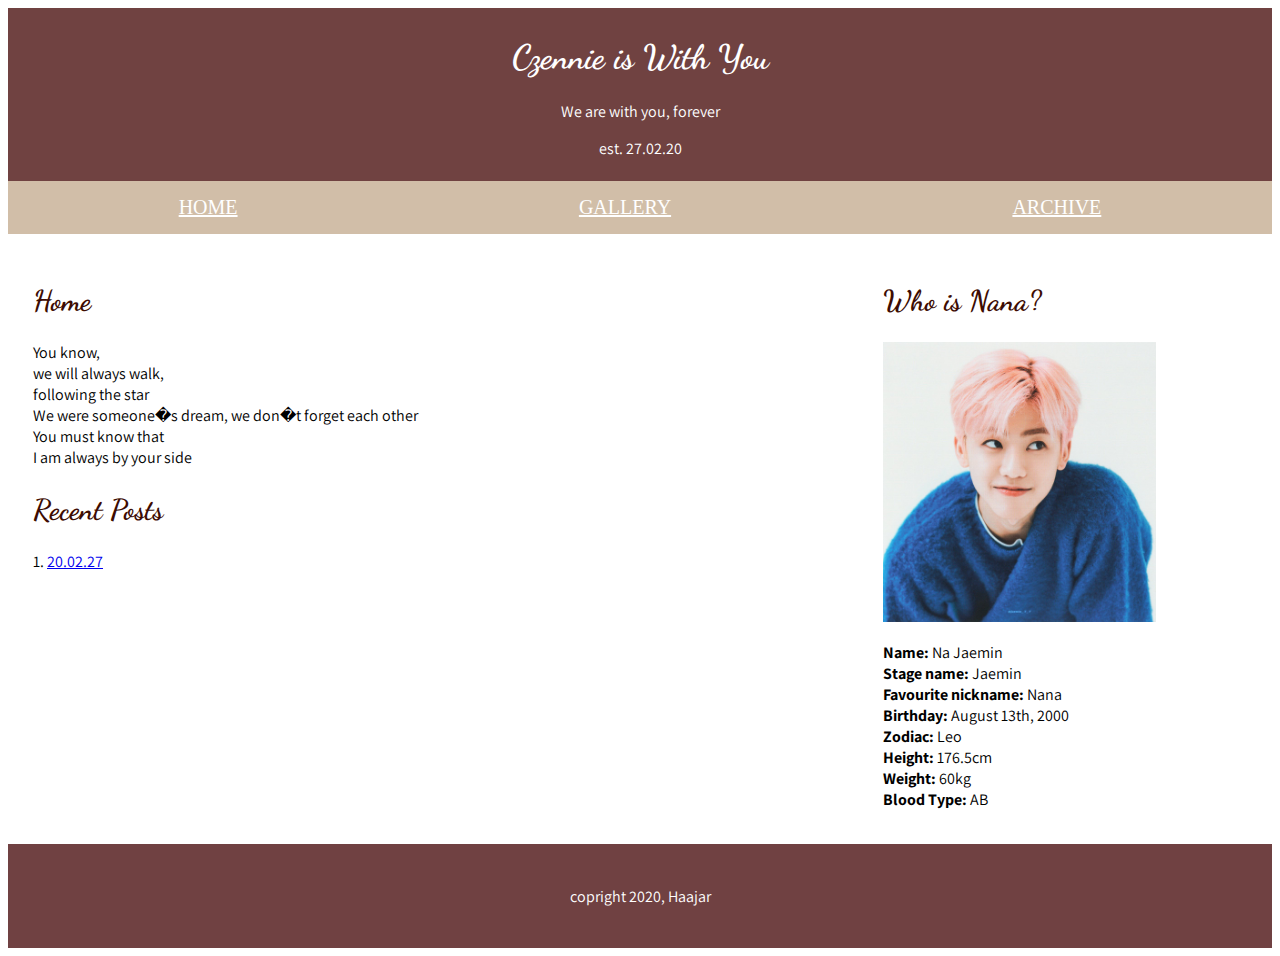
<file: index.html>
<!DOCTYPE html>
<html>
<head>
	<link rel="stylesheet" type="text/css" href="styles/stylesheet.css">
	<title> Czennie is with you!</title>
	<link href="https://fonts.googleapis.com/css?family=Assistant|Dancing+Script|Pacifico&display=swap" rel="stylesheet">
</head>
<body>
	<div id="top">
	<div class="header">
	<h1> Czennie is With You </h1>
	<p> We are with you, forever </p>
	<p font-size="5px"> est. 27.02.20 </p>
	</div>
	<div class="topnav">
	<a href="index.html"> HOME </a>
	<a href="gallery.html"> GALLERY </a>
	<a href="archive.html"> ARCHIVE </a>
	</div>
	</div>
	<div class="columns">
	<div class="main">
	<h2> Home </h2>
	<p> You know,<br>
	 we will always walk, <br>
	following the star </br>
	We were someone�s dream, we don�t forget each other </br>
	You must know that </br>
	I am always by your side </br>
	</p>
	<h2> Recent Posts </h2>
	<p> 1. <a href="one.html" id="1">  20.02.27 </a> </p>
	</div>
	<div class="side">
	<h2> Who is Nana? </h2>
	<img src="images/nctdream-japan-scan.jpg" width="75%" height="50%" title="birthday image from SMTOWN 'from star' page" alt="birthday picture of jaemin holding his hair, in a white long sleeved t-shirt, with autograph">
	<p> <strong> Name: </strong> Na Jaemin </br>
	<strong> Stage name: </strong> Jaemin </br>
	<strong> Favourite nickname: </strong> Nana </br>
	<strong> Birthday: </strong> August 13th, 2000 </br>
	<strong> Zodiac: </strong> Leo </br>
	<strong> Height: </strong> 176.5cm </br>
	<strong> Weight: </strong> 60kg </br>
	<strong> Blood Type: </strong> AB </br>
	</div>
	</div>
	<div class="footer">
	<p> copright 2020, Haajar </p>
	</div>	
</body>
</html>
</file>
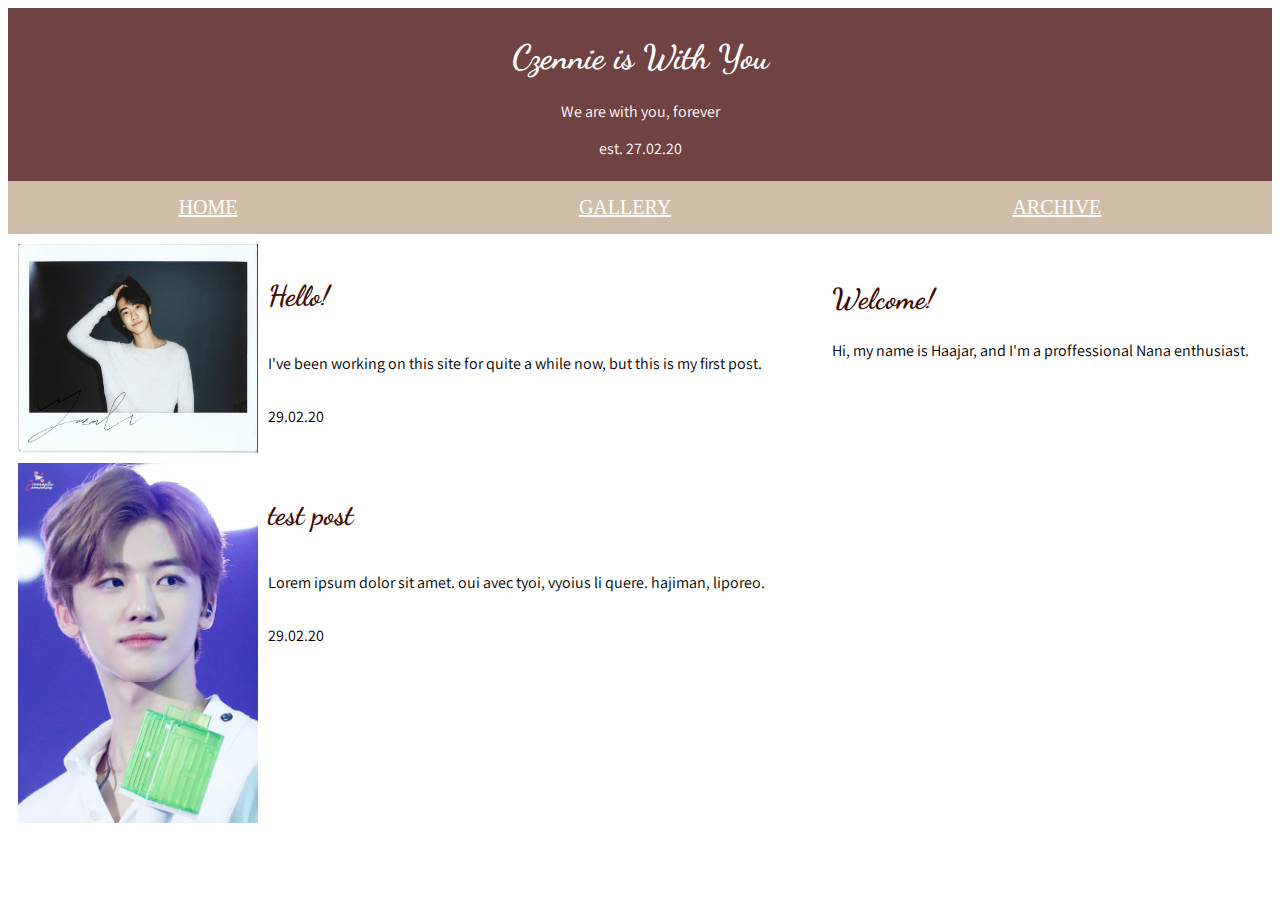
<file: archive.html>
<!DOCTYPE html>
<html>
<head>

	<link rel="stylesheet" type="text/css" href="styles/stylesheet.css">
	<title> Gallery </title>
	<link href="https://fonts.googleapis.com/css?family=Assistant|Dancing+Script|Pacifico&display=swap" rel="stylesheet">
</head>
<body>
	<div id="top">
		<div class="header">
			<h1> Czennie is With You </h1>
			<p> We are with you, forever </p>
			<p font-size="5px"> est. 27.02.20 </p>
		</div>
		<div class="topnav">
			<a href="index.html"> HOME </a>
			<a href="gallery.html"> GALLERY </a>
			<a href="archive.html"> ARCHIVE </a>
		</div>
	</div>
	<div class="container">
		<div class="postsroll">
			<div class="posts"> 
			<img src="images/birthday-boy.jpg">
			<div class="posttext">
			<h2> Hello! </h2>
			<p> I've been working on this site for quite a while now, but this is my first post. </p>
			<p> 29.02.20 </p>
			</div>
			</div>
			<div class="posts">
			<img src="images/jaem-with-light.jpg">
			<div class="posttext">
			<h2> test post </h2>
			<p> Lorem ipsum dolor sit amet. oui avec tyoi, vyoius li quere. hajiman, liporeo. </p>
			<p> 29.02.20 </p>
			</div>
			</div>

		</div>
		<div class="about">
			<img src"images/black-tee.jpg">
			<h2> Welcome! </h2>
			<p> Hi, my name is Haajar, and I'm a proffessional Nana enthusiast. </p>
		</div>
	</div>
</body>
</html>
</file>
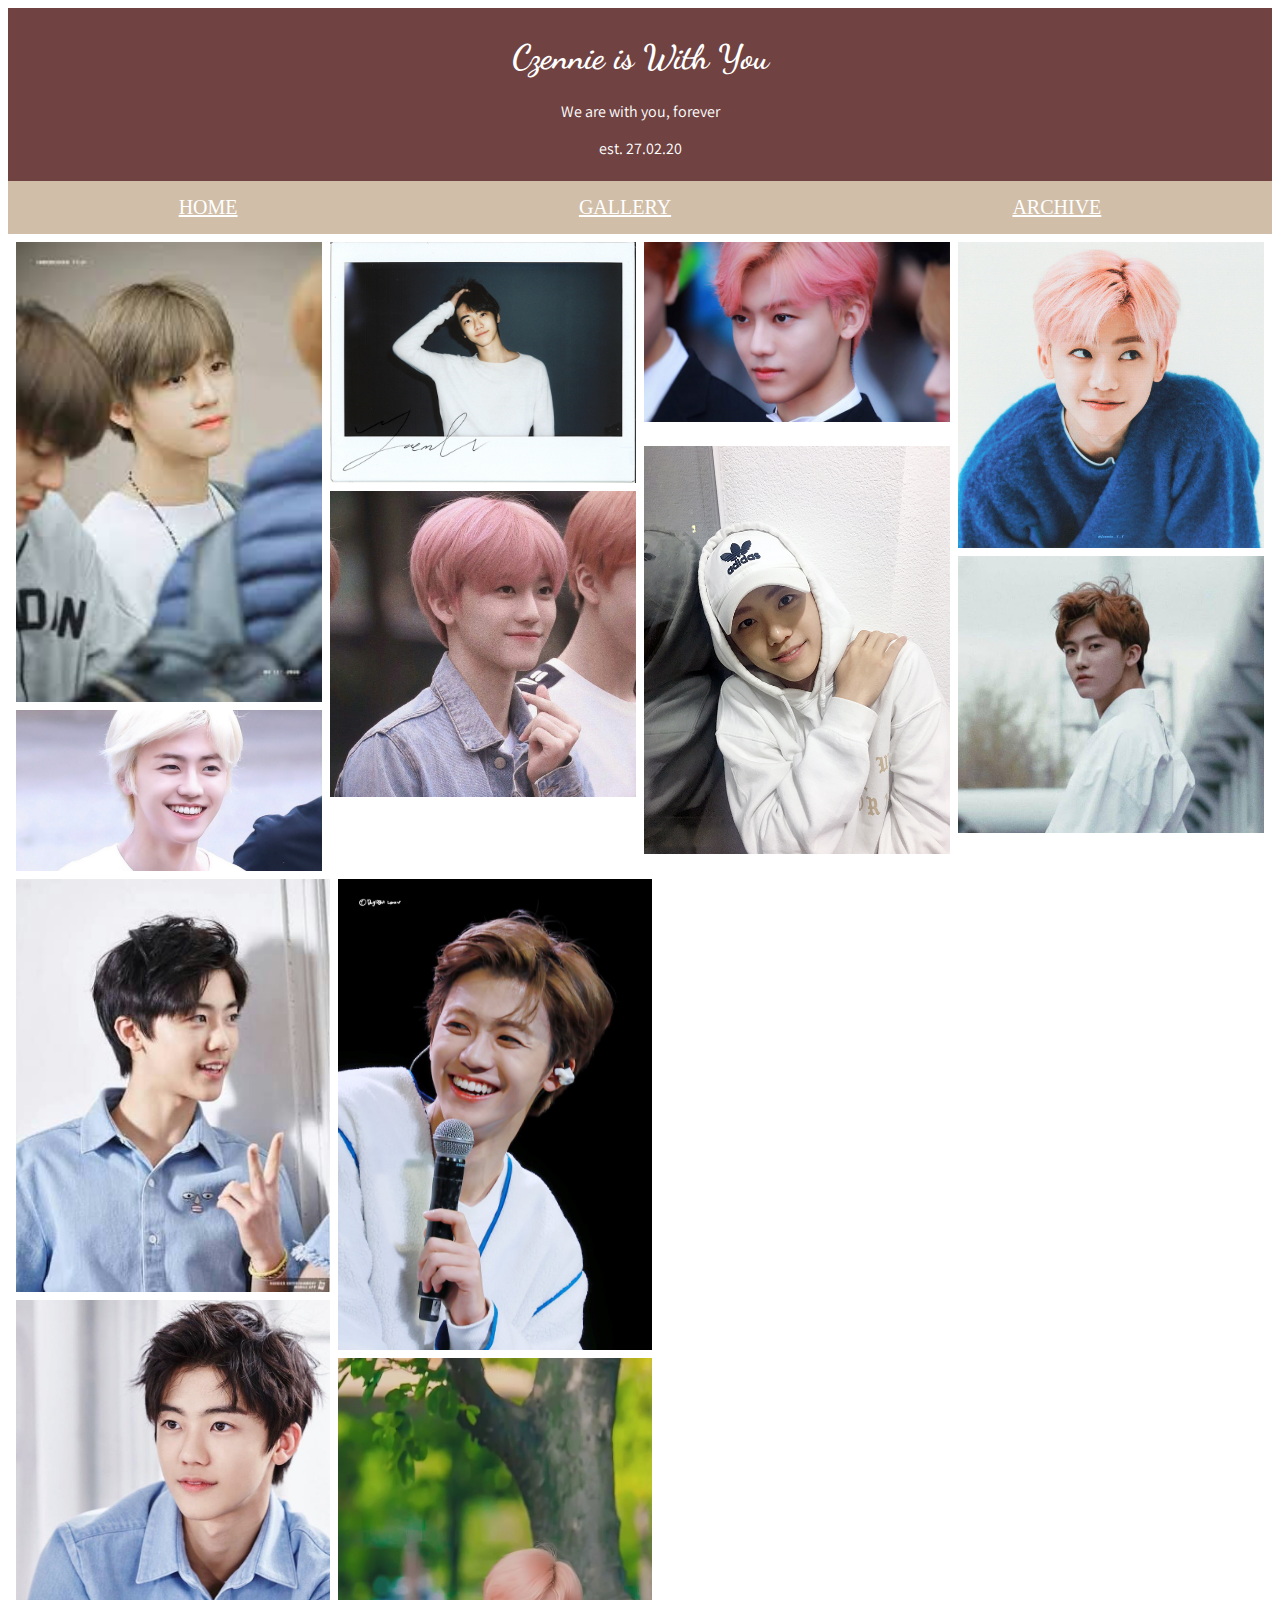
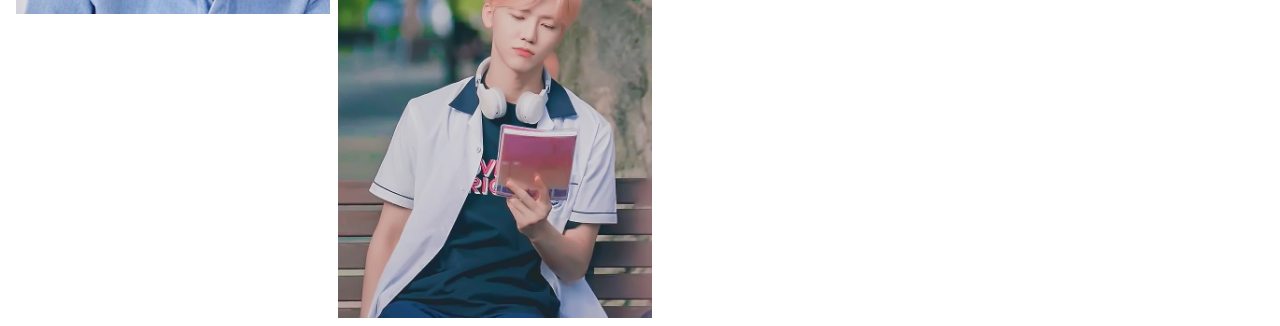
<file: gallery.html>
<!DOCTYPE html>
<html>
<head> 
	<link rel="stylesheet" type="text/css" href="styles/stylesheet.css">
	<title> Gallery </title>
	<link href="https://fonts.googleapis.com/css?family=Assistant|Dancing+Script|Pacifico&display=swap" rel="stylesheet">
</head>
<body>
	<div id="top">
		<div class="header">
			<h1> Czennie is With You </h1>
			<p> We are with you, forever </p>
			<p font-size="5px"> est. 27.02.20 </p>
		</div>
		<div class="topnav">
			<a href="index.html"> HOME </a>
			<a href="gallery.html"> GALLERY </a>
			<a href="archive.html"> ARCHIVE </a>
		</div>
	</div>
	<div class="imgrow">
		<div class="imgcolumn">
			<img src="images/airport.jpg"> 
			<img src="images/best-smile.jpg">
		</div>
		<div class="imgcolumn">
			<img src="images/birthday-boy.jpg"> 
			<img src="images/finger-heart.jpg">
		</div>
		<div class="imgcolumn">
			<img src="images/hahaha.jpg"> <p> 
			<img src="images/hoodie-birthday.jpg">
		</div>
		<div class="imgcolumn">
			<img src="images/nctdream-japan-scan.jpg">
			<img src="images/white-jaemin.jpg">
		</div>
	</div>
	<div class="imgrow">
		<div class="imgcolumn">
			<img src="images/peace-sign-blue.jpg">
			<img src="images/blue-shirt.jpg">
		</div>
		<div class="imgcolumn">
			<img src="images/brown-hair.jpg">
			<img src="images/reading-jaem.jpg">
		</div>
	</div>
</body>
</html>
</file>
<file: styles/stylesheet.css>
.columns {
	display: flex;
	flex-direction: row;
	margin: 25px;
}
.topnav {
	display: flex;
	flex: 100%;
	justify-content: space-around;
	background-color: #d1bea8;
}
.topnav a{
	background-color: #d1bea8;
	color: #ffffff;
	padding: 15px;
	font-size: 20px;
	flex-flow: row end;

}
.main {
	flex: 70%;
}

.side {
	flex: 30%;
}

.header {
	background-color: #704241;
	color: #ffffff;
	text-align: center;
	padding: 0.5%;
}

h1{
	font-size: 34px;
	font-family: 'dancing script';
}

h2 {
	color: #3d0c02;
	font-family: 'dancing script';
	font-size: 29px;
}
.footer {
	background-color: #704142;
	color: #ffffff;
	text-align: center;
	padding: 2%;
}

p {
	font-family: 'Assistant';
}
.imgrow {
	display: flex;
	padding: 0 4px;
	fkex-wrap: wrap;
}
.imgcolumn {
	flex: 25%;
	padding: 0 4px;
	max-width: 25%
}
.imgcolumn img {
	margin-top: 8px;
	vertical-align: middle;
	width: 100%;
}
@media screen and (max-width: 800px) {
	 .imgcolumn {
		 flex: 50%;
		max-width: 50%;
	 }
}
@media screen and (max-width: 600px) {
	.imgcolumn {
		flex: 100%;
		max-width: 100%;
		}
}
.container {
	display: flex;
	flex: 100%;
	flex-direction: row;
	padding: 0px;
	background-color: #ffffff;
}

.postsroll {
	padding: 5px;
	display: flex;
	flex: 65%;
	flex-wrap: wrap;
}
.about {
	diplay: flex;
	flex: 35%;
	margin: 5px;

}
.posts {
	display: flex;
	flex-wrap: wrap;
	background-color: white;
	margin: 5px;
}
.posttext {
	display: flex;
	flex-direction: column;
	padding: 10px;
}
.posts img{
	width: 30%;
	height: auto;

}
</file>
